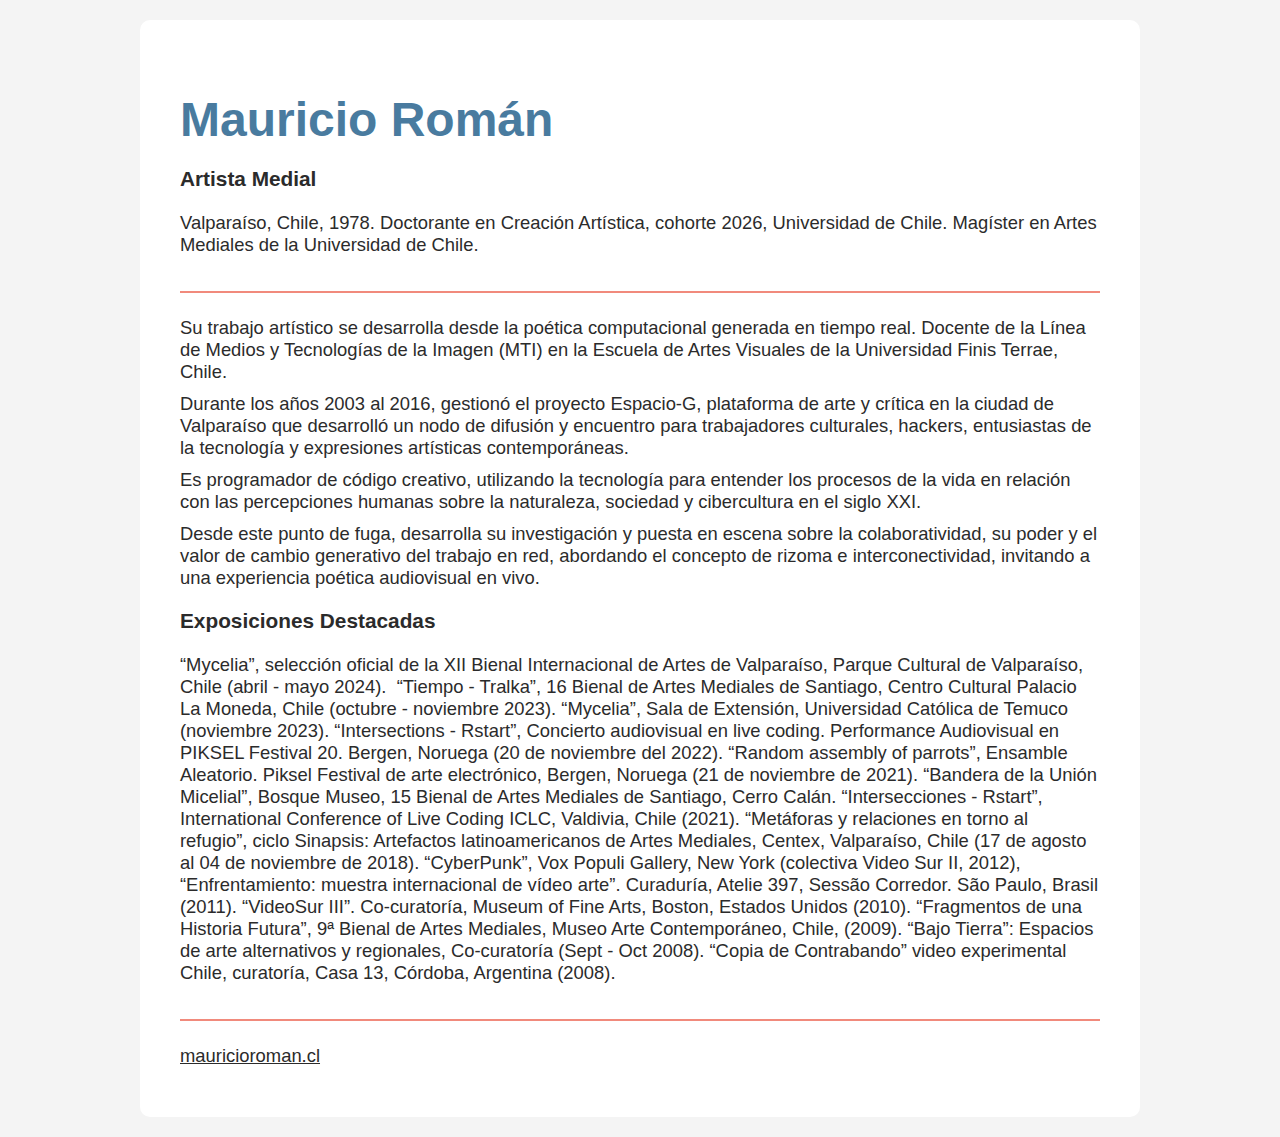
<file: bio.html>
<!DOCTYPE html>
<html lang="es">
<head>
    <meta charset="UTF-8">
    <meta name="viewport" content="width=device-width, initial-scale=1.0">
    <title>Mauricio Román - CV</title>

    <style>
        * {
            box-sizing: border-box;
        }

        body {
            font-family: Arial, sans-serif;
            margin: 0;
            background-color: #f4f4f4;
            color: #111;
        }

        .container {
            width: 90%;
            max-width: 900px;
            margin: 20px auto;
            background: white;
            padding: 20px;
            border-radius: 10px;
        }

        h1 {
            font-size: 2.2rem;
            margin-bottom: 5px;
            color: #497b9f;
        }

        h2 {
            margin-top: 30px;
            border-bottom: 2px solid #f18a7c;
            padding-bottom: 5px;
            font-size: 1.5rem;
            color:#2b2b2b;
        }

        h3 {
            margin-top: 20px;
            font-size: 1.2rem;
            color:#2b2b2b;
        }

        p {
            margin: 10px 0;
            font-size: 1rem;
            color:#2b2b2b;
        }

        a {
            color:#2b2b2b;
        }

        /* TABLET */
        @media (min-width: 768px) {
            .container {
                padding: 40px;
            }

            h1 {
                font-size: 2.8rem;
            }

            p {
                font-size: 1.1rem;
            }
        }

        /* DESKTOP */
        @media (min-width: 1024px) {
            .container {
                max-width: 1000px;
            }

            h1 {
                font-size: 3rem;
            }

            h2 {
                font-size: 1.8rem;
            }

            h3 {
                font-size: 1.3rem;
            }

            p {
                font-size: 1.15rem;
            }
        }
    </style>
</head>

<body>

<div class="container">

    <h1>Mauricio Román</h1>
    <h3>Artista Medial</h3>

    <p>Valparaíso, Chile, 1978. Doctorante en Creación Artística, cohorte 2026, Universidad de Chile. 
    Magíster en Artes Mediales de la Universidad de Chile.</p>

    <h2></h2>

    <p>Su trabajo artístico se desarrolla desde la poética computacional generada en tiempo real. 
    Docente de la Línea de Medios y Tecnologías de la Imagen (MTI) en la Escuela de Artes Visuales de la Universidad Finis Terrae, Chile.</p>

    <p>Durante los años 2003 al 2016, gestionó el proyecto Espacio-G, plataforma de arte y crítica en la ciudad de Valparaíso que desarrolló un nodo de difusión y encuentro para trabajadores culturales, hackers, entusiastas de la tecnología y expresiones artísticas contemporáneas.</p>

    <p>Es programador de código creativo, utilizando la tecnología para entender los procesos de la vida en relación con las percepciones humanas sobre la naturaleza, sociedad y cibercultura en el siglo XXI.</p>

    <p>Desde este punto de fuga, desarrolla su investigación y puesta en escena sobre la colaboratividad, su poder y el valor de cambio generativo del trabajo en red, abordando el concepto de rizoma e interconectividad, invitando a una experiencia poética audiovisual en vivo.</p>

    <h3>Exposiciones Destacadas</h3>

   <p>“Mycelia”, selección oficial de la XII Bienal Internacional de Artes de Valparaíso, Parque Cultural de Valparaíso, Chile (abril - mayo 2024).   “Tiempo - Tralka”, 16 Bienal de Artes Mediales de Santiago, Centro Cultural Palacio La Moneda, Chile (octubre - noviembre 2023).  “Mycelia”, Sala de Extensión, Universidad Católica de Temuco (noviembre 2023). “Intersections - Rstart”, Concierto audiovisual en live coding. Performance Audiovisual en PIKSEL Festival 20. Bergen, Noruega (20 de noviembre del 2022).  “Random assembly of parrots”, Ensamble Aleatorio. Piksel Festival de arte electrónico, Bergen, Noruega (21 de noviembre de 2021).   



“Bandera de la Unión Micelial”, Bosque Museo, 15 Bienal de Artes Mediales de Santiago, Cerro Calán.   “Intersecciones - Rstart”, International Conference of Live Coding ICLC,  Valdivia, Chile (2021).  “Metáforas y relaciones en torno al refugio”, ciclo Sinapsis: Artefactos latinoamericanos de Artes Mediales, Centex, Valparaíso, Chile (17 de agosto al 04 de noviembre de 2018).  “CyberPunk”, Vox Populi Gallery, New York (colectiva Video Sur II, 2012),  “Enfrentamiento: muestra internacional de vídeo arte”. Curaduría, Atelie 397, Sessão Corredor. São Paulo, Brasil (2011).   “VideoSur III”. Co-curatoría, Museum of Fine Arts, Boston, Estados Unidos (2010).   “Fragmentos de una Historia Futura”, 9ª Bienal de Artes Mediales, Museo Arte Contemporáneo, Chile, (2009).   “Bajo Tierra”: Espacios de arte alternativos y regionales, Co-curatoría (Sept - Oct 2008).   “Copia de Contrabando” video experimental Chile, curatoría, Casa 13, Córdoba, Argentina (2008).
</p>

    <h2></h2>
    <p><a href="http://mauricioroman.cl" target="_blank">mauricioroman.cl</a></p>

</div>

</body>
</html>
</file>
